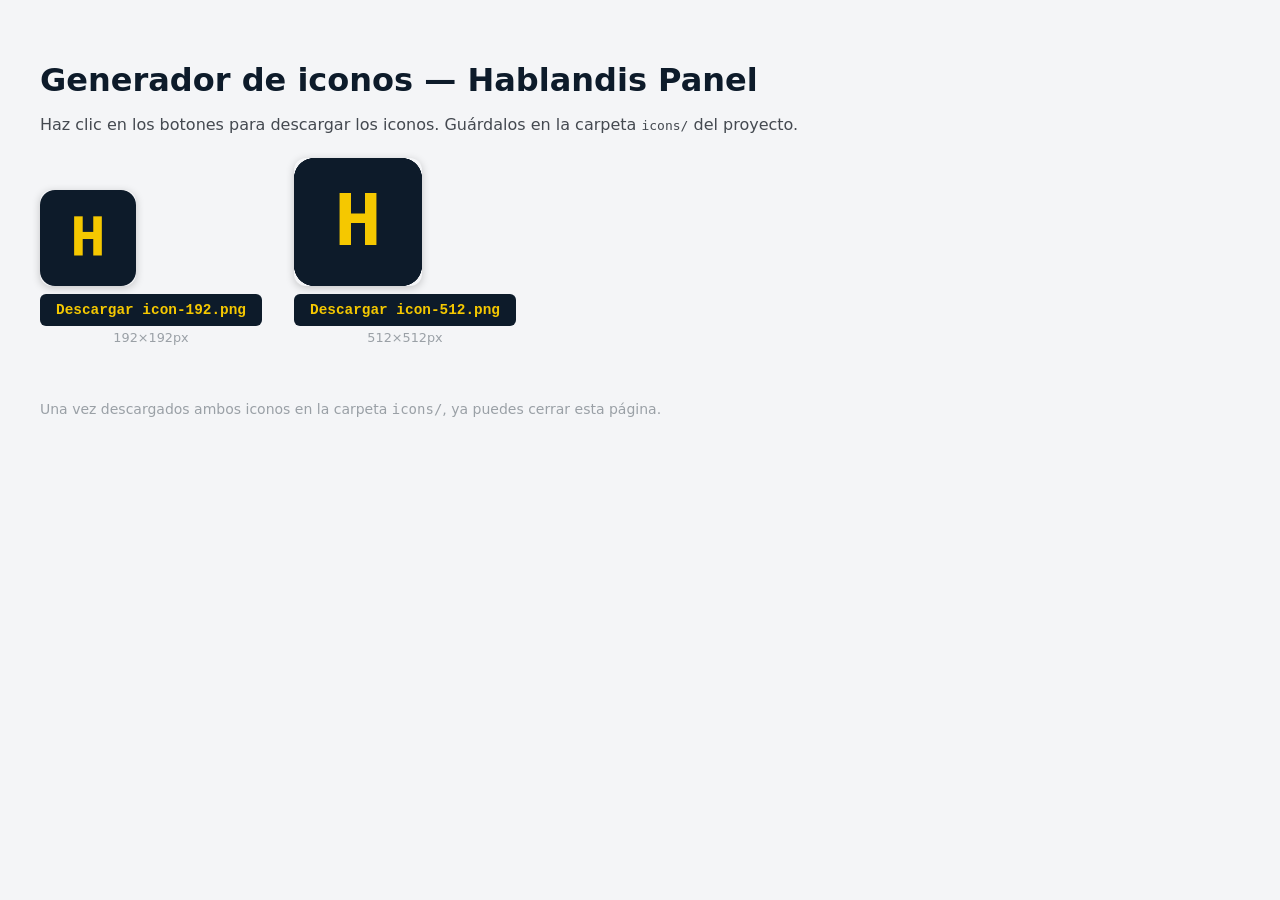
<file: icons/generate-icons.html>
<!DOCTYPE html>
<html lang="es">
<head>
  <meta charset="UTF-8">
  <title>Generar iconos — Panel Leads</title>
  <style>
    body { font-family: system-ui, sans-serif; padding: 2rem; background: #f4f5f7; }
    h1 { color: #0d1b2a; margin-bottom: .5rem; }
    p  { color: #444950; margin-bottom: 1.5rem; }
    .previews { display: flex; gap: 2rem; align-items: flex-end; margin-bottom: 2rem; flex-wrap: wrap; }
    canvas { border-radius: 12px; box-shadow: 0 2px 8px rgba(0,0,0,.2); display: block; }
    a.dl {
      display: inline-block;
      margin-top: .5rem;
      padding: .5rem 1rem;
      background: #0d1b2a;
      color: #f5c800;
      font-family: 'Courier New', monospace;
      font-weight: 700;
      border-radius: 6px;
      text-decoration: none;
      font-size: .9rem;
    }
    a.dl:hover { background: #2a4460; }
    .item { text-align: center; }
    .size-label { font-size: .8rem; color: #9aa0a6; margin-top: .25rem; }
  </style>
</head>
<body>
  <h1>Generador de iconos — Hablandis Panel</h1>
  <p>Haz clic en los botones para descargar los iconos. Guárdalos en la carpeta <code>icons/</code> del proyecto.</p>
  <div class="previews" id="previews"></div>
  <p style="font-size:.875rem;color:#9aa0a6">
    Una vez descargados ambos iconos en la carpeta <code>icons/</code>, ya puedes cerrar esta página.
  </p>

  <script>
    function drawIcon(size) {
      const canvas = document.createElement('canvas');
      canvas.width  = size;
      canvas.height = size;
      const ctx = canvas.getContext('2d');

      // Fondo navy con esquinas redondeadas
      const r = size * 0.15625; // 80/512 * size
      ctx.fillStyle = '#0d1b2a';
      ctx.beginPath();
      ctx.moveTo(r, 0);
      ctx.arcTo(size, 0, size, size, r);
      ctx.arcTo(size, size, 0, size, r);
      ctx.arcTo(0, size, 0, 0, r);
      ctx.arcTo(0, 0, size, 0, r);
      ctx.closePath();
      ctx.fill();

      // H amarilla
      ctx.fillStyle = '#f5c800';
      ctx.font = `900 ${size * 0.62}px 'Courier New', monospace`;
      ctx.textAlign    = 'center';
      ctx.textBaseline = 'middle';
      ctx.fillText('H', size / 2, size * 0.525);

      return canvas;
    }

    const sizes = [192, 512];
    const container = document.getElementById('previews');

    sizes.forEach(size => {
      const canvas = drawIcon(size);
      const displaySize = size === 512 ? 128 : 96;
      canvas.style.width  = displaySize + 'px';
      canvas.style.height = displaySize + 'px';

      const link = document.createElement('a');
      link.className = 'dl';
      link.download  = `icon-${size}.png`;
      link.href      = canvas.toDataURL('image/png');
      link.textContent = `Descargar icon-${size}.png`;

      const label = document.createElement('p');
      label.className   = 'size-label';
      label.textContent = `${size}×${size}px`;

      const div = document.createElement('div');
      div.className = 'item';
      div.appendChild(canvas);
      div.appendChild(link);
      div.appendChild(label);
      container.appendChild(div);
    });
  </script>
</body>
</html>
</file>
